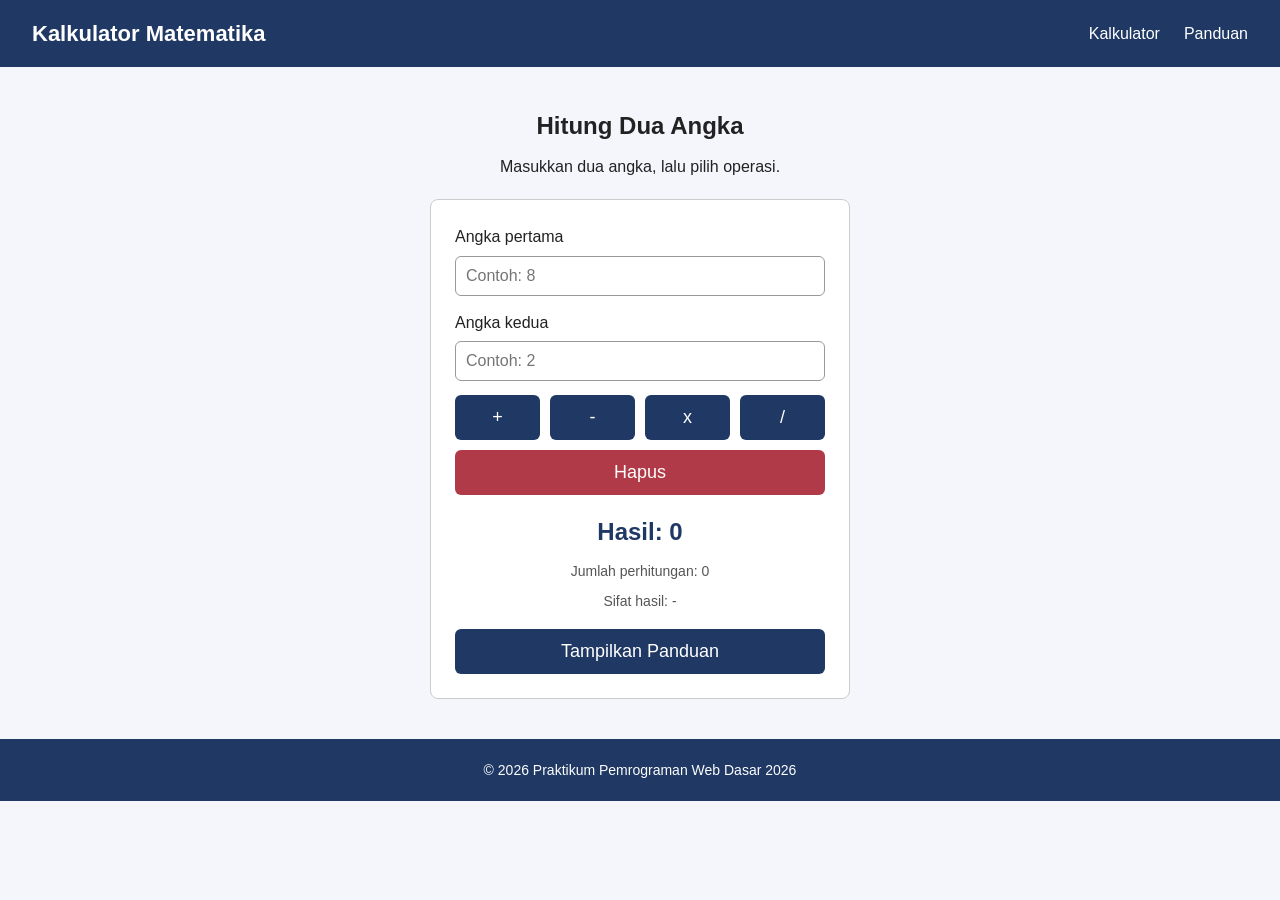
<file: index.html>
<!doctype html>
<html lang="id">
<head>
    <meta charset="UTF-8" />
    <meta name="viewport" content="width=device-width, initial-scale=1.0" />
    <title>Kalkulator Matematika Sederhana</title>
    <link rel="stylesheet" href="style.css" />
</head>
<body>
    <!-- Navbar -->
    <header class="navbar">
        <h1 class="logo">Kalkulator Matematika</h1>
        <nav>
            <ul class="menu">
                <li><a href="#kalkulator">Kalkulator</a></li>
                <li><a href="#panduan">Panduan</a></li>
            </ul>
        </nav>
    </header>

    <!-- Konten Utama -->
    <main>
        <!-- Section Kalkulator -->
        <section id="kalkulator" class="kalkulator">
            <h2 id="judul">Hitung Dua Angka</h2>
            <p id="petunjuk">Masukkan dua angka, lalu pilih operasi.</p>

            <!-- Kartu Kalkulator -->
            <article class="kartu">
                <label for="angka-a">Angka pertama</label>
                <input type="number" id="angka-a" placeholder="Contoh: 8" />

                <label for="angka-b">Angka kedua</label>
                <input type="number" id="angka-b" placeholder="Contoh: 2" />

                <!-- Tombol operasi -->
                <div class="tombol-grid">
                    <button id="tombol-tambah" type="button">+</button>
                    <button id="tombol-kurang" type="button">-</button>
                    <button id="tombol-kali" type="button">x</button>
                    <button id="tombol-bagi" type="button">/</button>
                </div>

                <!-- Tombol Hapus -->
                <button id="tombol-hapus" class="hapus" type="button">Hapus</button>

                <!-- Hasil Perhitungan -->
                <p id="hasil" class="hasil">Hasil: 0</p>

                <!-- Statistik & Sifat -->
                <p id="statistik">Jumlah perhitungan: 0</p>
                <p id="sifat-hasil">Sifat hasil: -</p>

                <!-- Tombol Panduan -->
                <button id="tombol-panduan" type="button">Tampilkan Panduan</button>
            </article>
        </section>

        <!-- Section Panduan -->
        <section id="panduan" style="display: none;">
            <h2>Panduan Penggunaan</h2>
            <ol>
                <li>Masukkan angka pertama.</li>
                <li>Masukkan angka kedua.</li>
                <li>Pilih salah satu operasi: tambah, kurang, kali, atau bagi.</li>
                <li>Hasil perhitungan akan ditampilkan pada bagian hasil.</li>
                <li>Statistik jumlah perhitungan akan bertambah setiap kali perhitungan berhasil.</li>
                <li>Gunakan tombol Hapus untuk mengosongkan kedua input.</li>
                <li>Gunakan tombol Tampilkan Panduan untuk melihat atau menyembunyikan panduan.</li>
            </ol>
        </section>
    </main>

    <!-- Footer -->
    <footer>
        <p id="info-pembuat">&copy; 2026 Praktikum Pemrograman Web Dasar</p>
    </footer>

    <!-- JavaScript -->
    <script src="script.js"></script>
</body>
</html>
</file>
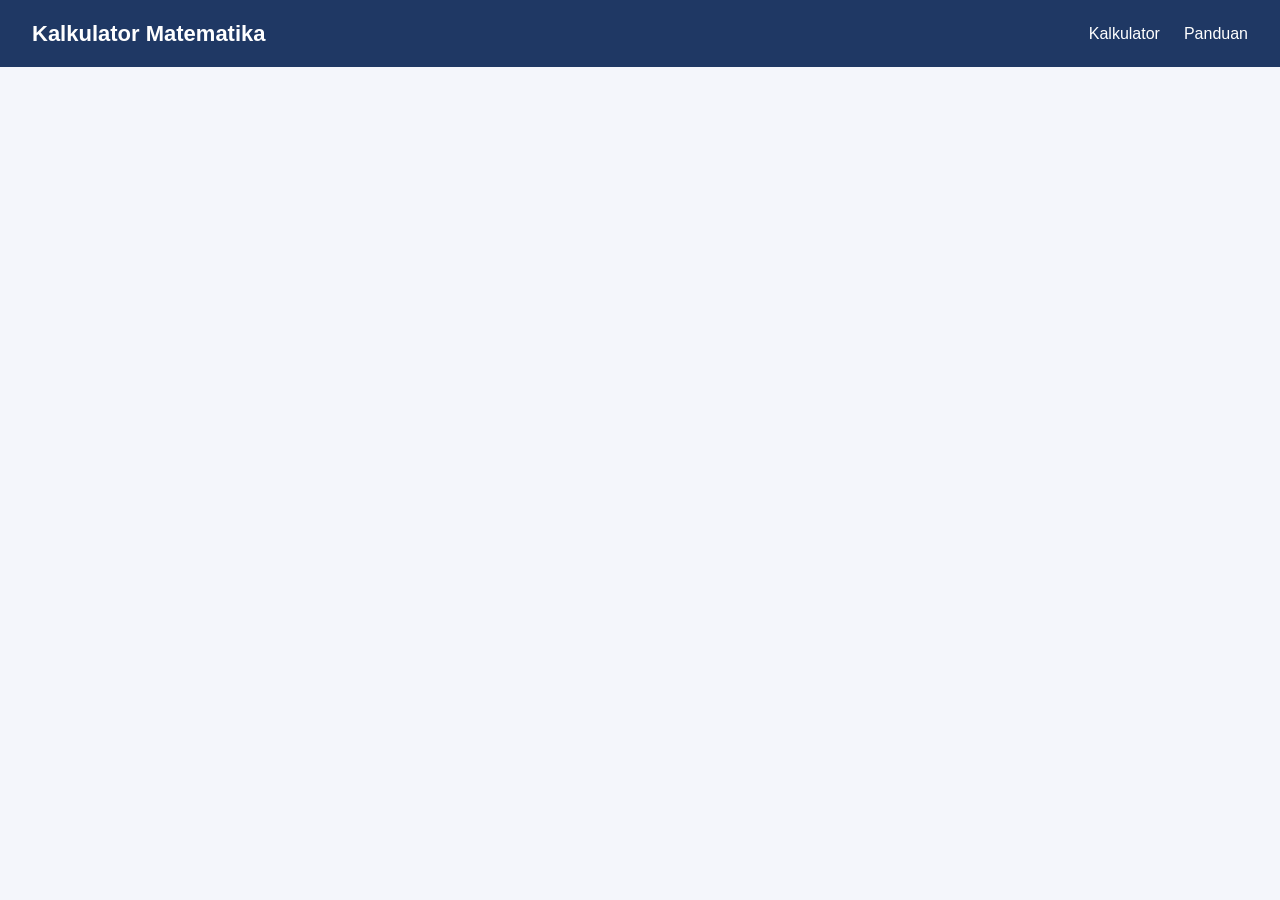
<file: tentang.html>
<!doctype html>
<html lang="id">
<head>
    <meta charset="UTF-8" />
    <meta name="viewport" content="width=device-width, initial-scale=1.0" />
    <title>Kalkulator Matematika Sederhana</title>
    <link rel="stylesheet" href="style.css" />
</head>
<body>
    <!-- Navbar -->
    <header class="navbar">
        <h1 class="logo">Kalkulator Matematika</h1>
        <nav>
            <ul class="menu">
                <li><a href="#kalkulator">Kalkulator</a></li>
                <li><a href="#panduan">Panduan</a></li>
            </ul>
        </nav>
    </header>
</file>
<file: style.css>
* {
    margin: 0;
    padding: 0;
    box-sizing: border-box;
}

body {
    font-family: Arial, sans-serif;
    color: #222;
    background-color: #f4f6fb;
    line-height: 1.6;
}

.navbar {
    display: flex;
    justify-content: space-between;
    align-items: center;
    padding: 16px 32px;
    background-color: #1f3864;
    color: white;
}

.logo {
    font-size: 22px;
}

.menu {
    display: flex;
    gap: 24px;
    list-style: none;
}

.menu a {
    color: white;
    text-decoration: none;
}

.kalkulator {
    display: flex;
    flex-direction: column;
    align-items: center;
    padding: 40px 20px;
    text-align: center;
}

.kalkulator h2 {
    margin-bottom: 8px;
}

.kartu {
    width: 100%;
    max-width: 420px;
    margin-top: 20px;
    padding: 24px;
    text-align: left;
    border: 1px solid #ccc;
    border-radius: 8px;
    background-color: white;
}

label {
    display: block;
    margin-bottom: 6px;
}

input {
    width: 100%;
    padding: 10px;
    margin-bottom: 14px;
    border: 1px solid #999;
    border-radius: 6px;
    font-size: 16px;
}

.tombol-grid {
    display: grid;
    grid-template-columns: repeat(4, 1fr);
    gap: 10px;
    margin-bottom: 10px;
}

button {
    padding: 12px 16px;
    font-size: 18px;
    background-color: #1f3864;
    color: white;
    border: none;
    border-radius: 6px;
    cursor: pointer;
}

button:hover {
    background-color: #2e5597;
}

.hapus {
    width: 100%;
    background-color: #b03a48;
}

.hapus:hover {
    background-color: #8f2e3a;
}

.hasil {
    margin-top: 18px;
    font-size: 24px;
    font-weight: bold;
    color: #1f3864;
    text-align: center;
}

#statistik,
#sifat-hasil {
    margin-top: 8px;
    text-align: center;
    font-size: 14px;
    color: #555;
}

#tombol-panduan {
    width: 100%;
    margin-top: 16px;
}

#panduan {
    max-width: 700px;
    margin: 0 auto 40px;
    padding: 24px;
    background-color: white;
    border: 1px solid #ccc;
    border-radius: 8px;
}

#panduan h2 {
    margin-bottom: 12px;
    color: #1f3864;
}

#panduan ol {
    padding-left: 24px;
}

#panduan li {
    margin-bottom: 8px;
}

footer {
    text-align: center;
    padding: 20px;
    background-color: #1f3864;
    color: #fdfdfd;
    font-size: 14px;
}
</file>
